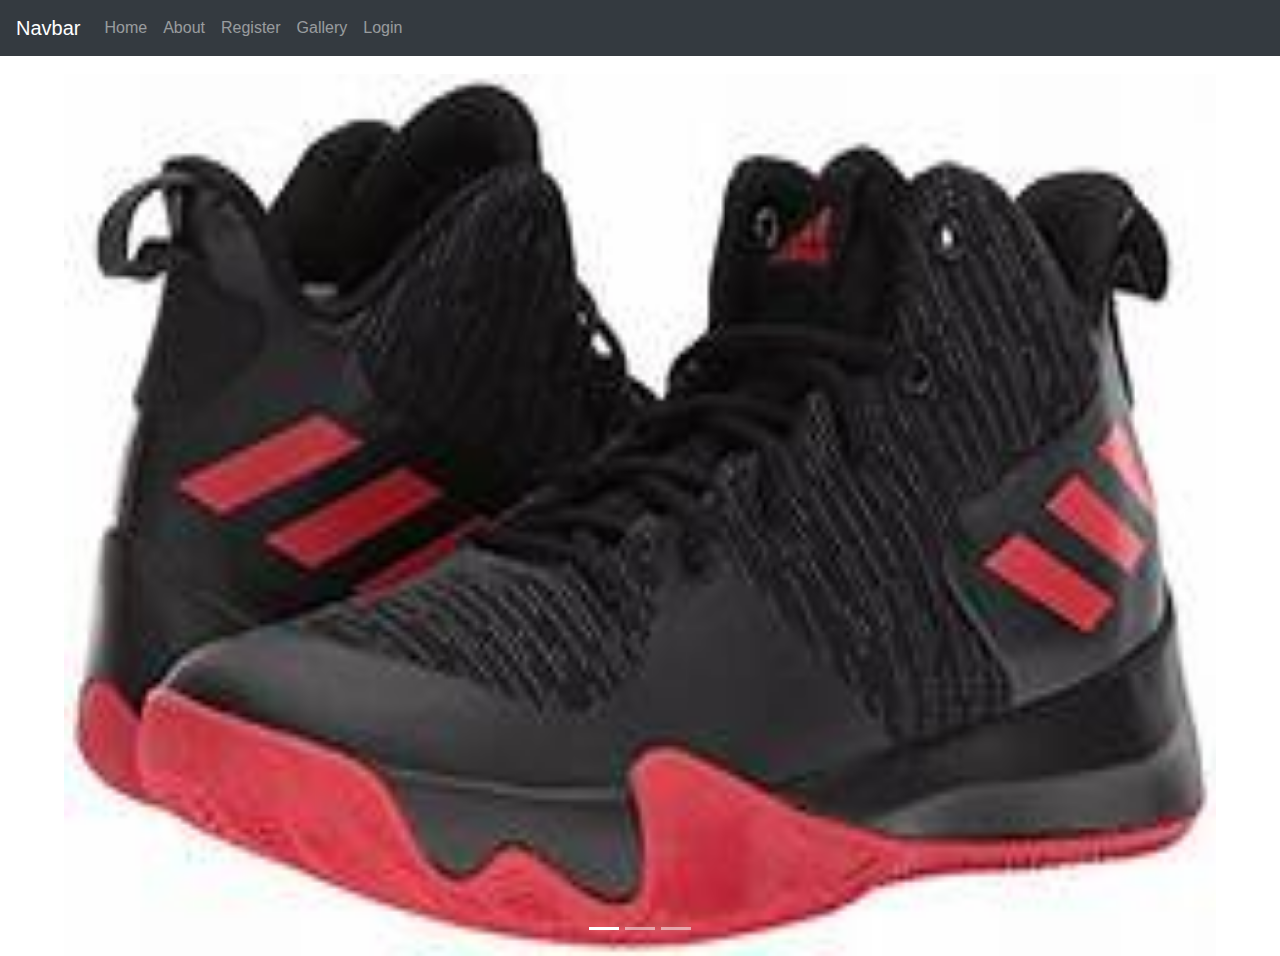
<file: index.html>
<!DOCTYPE html>
<html lang="en">
<head>
    <meta charset="UTF-8">
    <title>Title</title>
<!--    Start of connection to JS-->
    <script src="bootstrap/js/jquery-3.4.0.js"></script>
    <script src="bootstrap/js/popper.min.js"></script>
    <script src="bootstrap/js/bootstrap.js"></script>
<!--    End of connection-->

<!--    Start of connection to bootstrap CSS-->
    <link rel="stylesheet" href="bootstrap/css/bootstrap.css">
    <link rel="stylesheet" href="bootstrap/css/custom.css">
<!--    End of connection to bootstrap CSS-->
</head>
<body>

<!--Start of NavBar-->
<nav class="navbar navbar-expand-md bg-dark navbar-dark">
    <!-- Brand -->
    <a class="navbar-brand" href="#">Navbar</a>

    <!-- Toggler/collapsibe Button -->
    <button class="navbar-toggler" type="button" data-toggle="collapse" data-target="#collapsibleNavbar">
        <span class="navbar-toggler-icon"></span>
    </button>

    <!-- Navbar links -->
    <div class="collapse navbar-collapse" id="collapsibleNavbar">
        <ul class="navbar-nav">
            <li class="nav-item">
                <a class="nav-link" href="#">Home</a>
            </li>
            <li class="nav-item">
                <a class="nav-link" href="#">About</a>
            </li>
            <li class="nav-item">
                <a class="nav-link" href="#">Register</a>
            </li>
            <li class="nav-item">
                <a class="nav-link" href="#">Gallery</a>
            </li>
            <li class="nav-item">
                <a class="nav-link" href="#">Login</a>
            </li>
        </ul>
    </div>
</nav>
<!--        End of Nav Bar-->
<!--        Start of carousel-->
<div id="demo" class="carousel slide" data-ride="carousel">

    <!-- Indicators -->
    <ul class="carousel-indicators">
        <li data-target="#demo" data-slide-to="0" class="active"></li>
        <li data-target="#demo" data-slide-to="1"></li>
        <li data-target="#demo" data-slide-to="2"></li>
    </ul>

    <!-- The slideshow -->
    <div class="carousel-inner">
        <div class="carousel-item active">
            <img src="resources/adidas.jpeg" alt="Los Angeles">
        </div>
        <div class="carousel-item">
            <img src="resources/airforce.jpeg" alt="Chicago">
        </div>
        <div class="carousel-item">
            <img src="resources/nike.jpeg" alt="New York">
        </div>
    </div>

    <!-- Left and right controls -->
    <a class="carousel-control-prev" href="#demo" data-slide="prev">
        <span class="carousel-control-prev-icon"></span>
    </a>
    <a class="carousel-control-next" href="#demo" data-slide="next">
        <span class="carousel-control-next-icon"></span>
    </a>

</div>
<!--        End of carousel-->

</nav>

</body>
</html>
</file>
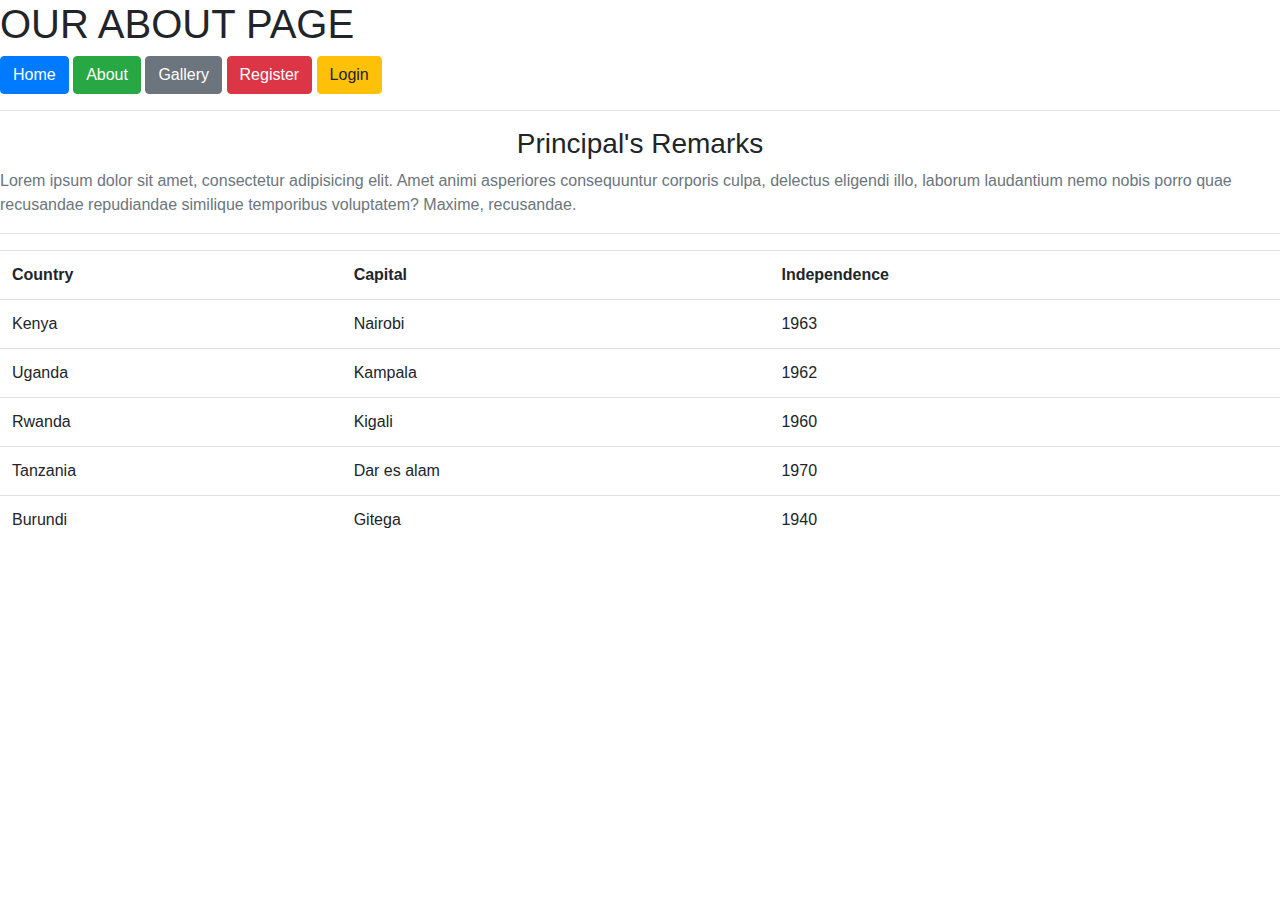
<file: Pages/about.html>
<!DOCTYPE html>
<html lang="en">
<head>
    <meta charset="UTF-8">
    <title>About</title>
<!--  Start of connection to JS-->
  <script src="../bootstrap/js/jquery-3.4.0.js"></script>
    <script src="../bootstrap/js/popper.min.js"></script>
    <script src="../bootstrap/js/bootstrap.js"></script>
<!--    End of connection to JS-->

<!--    Start of connection to bootstrap-->
    <link rel="stylesheet" href="../bootstrap/css/bootstrap.css">
<!--    End of connection to bootstrap css-->

</head>
<body>
<h1>OUR ABOUT PAGE</h1>
<button class="btn btn-primary">Home</button>
<button class="btn btn-success">About</button>
<button class="btn btn-secondary">Gallery</button>
<button class="btn btn-danger">Register</button>
<button class="btn btn-warning">Login</button>
<hr>
<h3 class="text-center">Principal's Remarks</h3>
<p class="text-muted">Lorem ipsum dolor sit amet, consectetur adipisicing
    elit. Amet animi asperiores consequuntur corporis culpa, delectus eligendi illo, laborum laudantium nemo nobis porro quae recusandae
    repudiandae similique temporibus voluptatem? Maxime, recusandae.</p>
<hr>
<table class="table table-hover">
    <tr>
        <th>Country</th>
        <th>Capital</th>
        <th>Independence</th>
    </tr>
    <tr>
        <td>Kenya</td>
        <td>Nairobi</td>
        <td>1963</td>
    </tr>
    <tr>
        <td>Uganda</td>
        <td>Kampala</td>
        <td>1962</td>
    </tr>
    <tr>
        <td>Rwanda</td>
        <td>Kigali</td>
        <td>1960</td>
    </tr>
    <tr>
        <td>Tanzania</td>
        <td>Dar es alam</td>
        <td>1970</td>
    </tr>
    <tr>
        <td>Burundi</td>
        <td>Gitega</td>
        <td>1940</td>
    </tr>
</table>
</body>
</html>
</file>
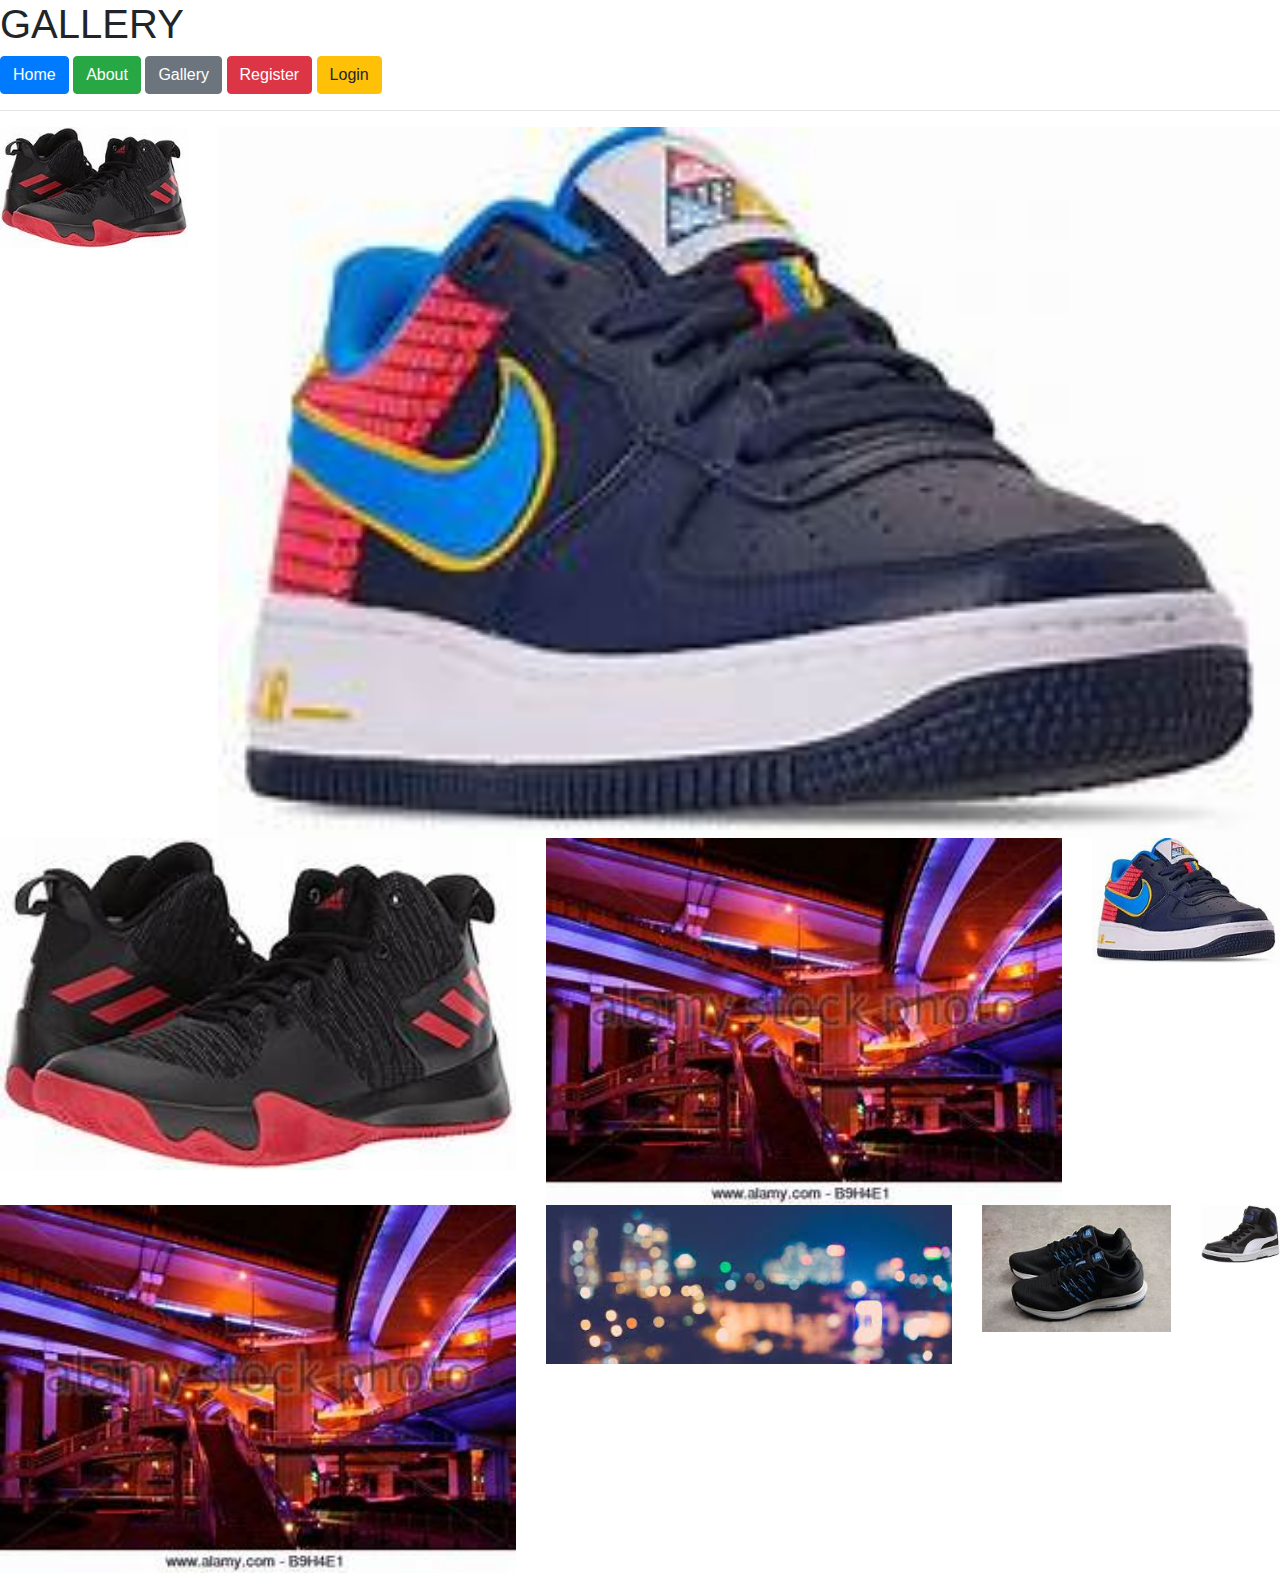
<file: Pages/Gallery.html>
<!DOCTYPE html>
<html lang="en">
<head>
    <meta charset="UTF-8">
    <title>Gallery</title>
<!--    Start of connection to JS-->
    <script src="../bootstrap/js/jquery-3.4.0.js"></script>
    <script src="../bootstrap/js/popper.min.js"></script>
    <script src="../bootstrap/js/bootstrap.js"></script>
<!--    End of connection to JS-->

    <!--    Start of connection to bootstrap-->
    <link rel="stylesheet" href="../bootstrap/css/bootstrap.css">
    <link rel="stylesheet" href="../bootstrap/css/custom.css">
    <!--    End of connection to bootstrap css-->
    <style>
        img{
            width: 100%;
        }
    </style>
</head>
<body>
<h1>GALLERY</h1>
<button class="btn btn-primary">Home</button>
<button class="btn btn-success">About</button>
<button class="btn btn-secondary">Gallery</button>
<button class="btn btn-danger">Register</button>
<button class="btn btn-warning">Login</button>
<hr>
    <div class="row">
        <div class="x col-6 col-sm-4 col-md-7 col-lg-9 col-xl-2">
            <img src="../resources/adidas.jpeg" alt=""></div>
        <div class="y col-6 col-sm-8 col-md-5 col-lg-3 col-xl-10">
            <img src="../resources/airforce.jpeg" alt="">
        </div>
    </div>
    <div class="row">
        <div class="a col-4 col-sm-3 col-md-6 col-lg-1 col-xl-5">
            <img src="../resources/adidas.jpeg" alt="">
        </div>
        <div class="b col-4 col-sm-2 col-md-3 col-lg-7 col-xl-5">
            <img src="../resources/industrious.jpeg" alt="">
        </div>
        <div class="c col-4 col-sm-7 col-md-3 col-lg-4 col-xl-2">
            <img src="../resources/airforce.jpeg" alt="">
        </div>
    </div>
    <div class="row">
        <div class="d col-4 col-sm-3 col-md-4 col-lg-3 col-xl-5">
            <img src="../resources/industrious.jpeg" alt="">
        </div>
        <div class="e col-2 col-sm-2 col-md-3 col-lg-3 col-xl-4">
            <img src="../resources/mycity.jpeg" alt="">
        </div>
        <div class="f col-2 col-sm-4 col-md-3 col-lg-3 col-xl-2">
            <img src="../resources/nike.jpeg" alt="">
        </div>
        <div class="g col-4 col-sm-3 col-md-2 col-lg-3 col-xl-1">
            <img src="../resources/puma.jpeg" alt="">
        </div>
    </div>
</body>
</html>
</file>
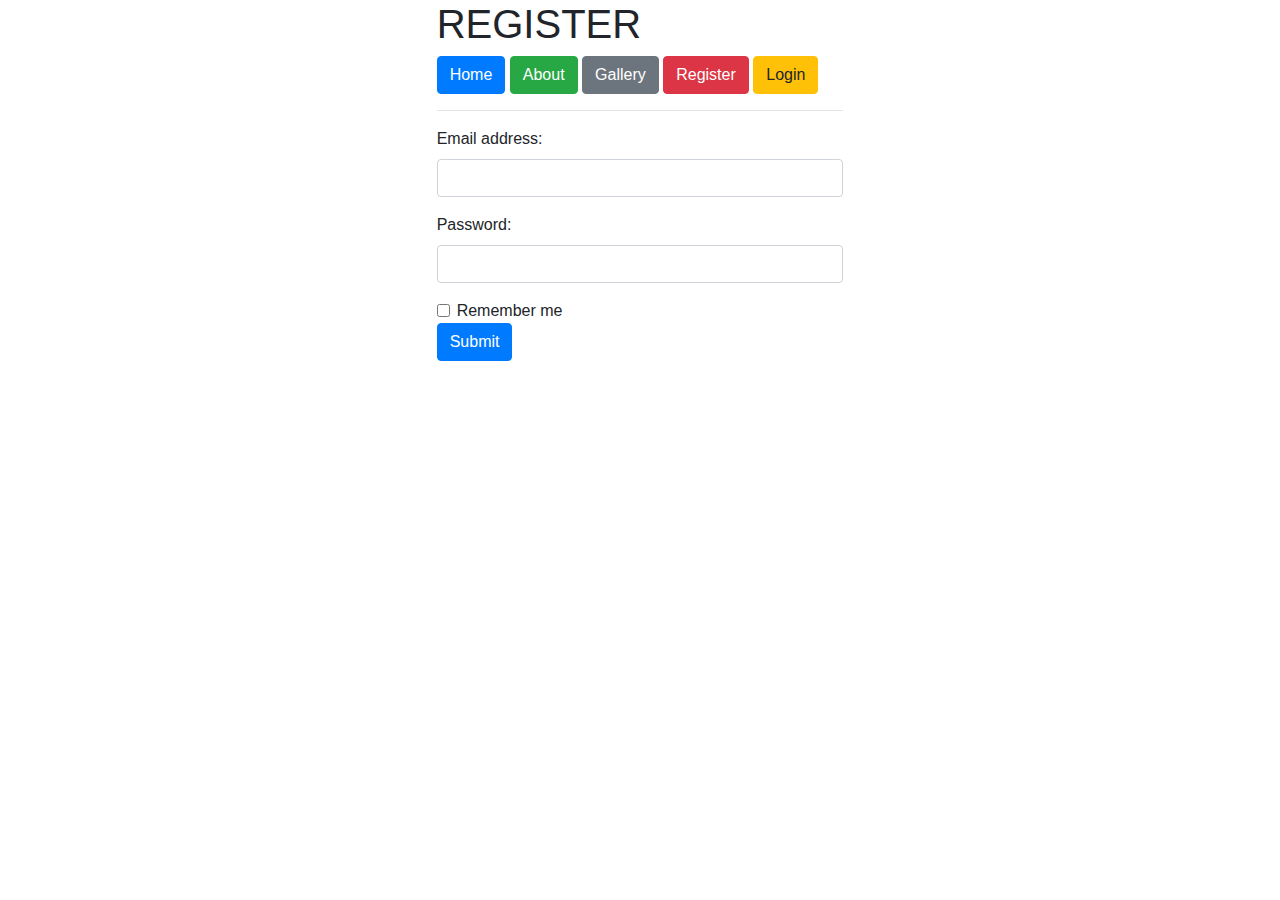
<file: Pages/Register.html>
<!DOCTYPE html>
<html lang="en">
<head>
    <meta charset="UTF-8">
    <title>Registration</title>
    <!--    Start of connection to JS-->
    <script src="../bootstrap/js/jquery-3.4.0.js"></script>
    <script src="../bootstrap/js/popper.min.js"></script>
    <script src="../bootstrap/js/bootstrap.js"></script>
    <!--    End of connection to JS-->

    <!--    Start of connection to bootstrap-->
    <link rel="stylesheet" href="../bootstrap/css/bootstrap.css">
    <link rel="stylesheet" href="../bootstrap/css/custom.css">
    <!--    End of connection to bootstrap css-->
</head>
<body>

<div class="row">
    <div class="col-4"></div>
    <div class="col-4">
        <h1>REGISTER</h1>
        <button class="btn btn-primary">Home</button>
        <button class="btn btn-success">About</button>
        <button class="btn btn-secondary">Gallery</button>
        <button class="btn btn-danger">Register</button>
        <button class="btn btn-warning">Login</button>
        <hr>
        <form action="">
            <div class="form-group">
                <label for="email">Email address:</label>
                <input type="email" class="form-control" id="email">
            </div>
            <div class="form-group">
                <label for="pwd">Password:</label>
                <input type="password" class="form-control" id="pwd">
            </div>
            <div class="form-check">
                <label class="form-check-label">
                    <input class="form-check-input" type="checkbox"> Remember me
                </label>
            </div>
            <button type="submit" class="btn btn-primary">Submit</button>
        </form>
    </div>
    <div class="col-4"></div>
</div>
</body>
</html>
</file>
<file: bootstrap/css/custom.css>
.carousel-inner img{
    width: 90%;
    margin-left: 5%;
    margin-right: 5%;
    height: 98vh;
    margin-top: 18px;
}
</file>
